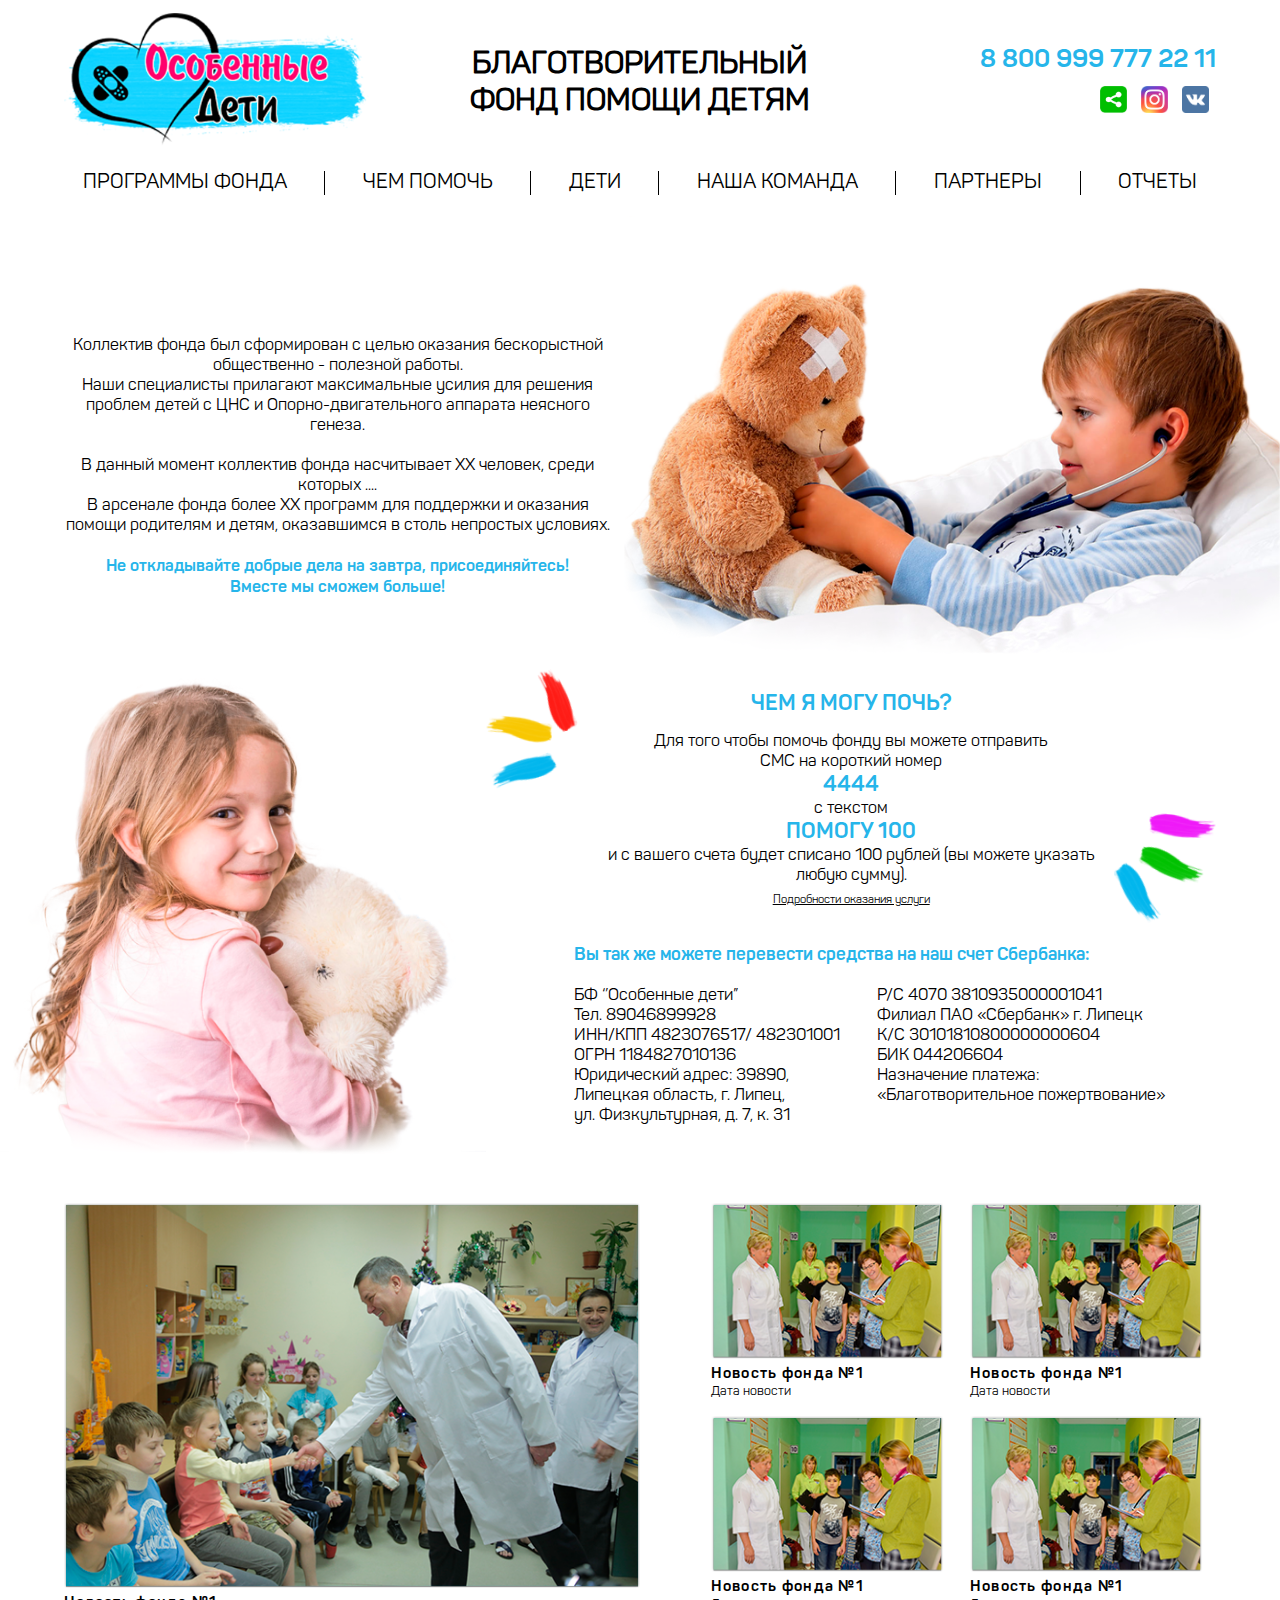
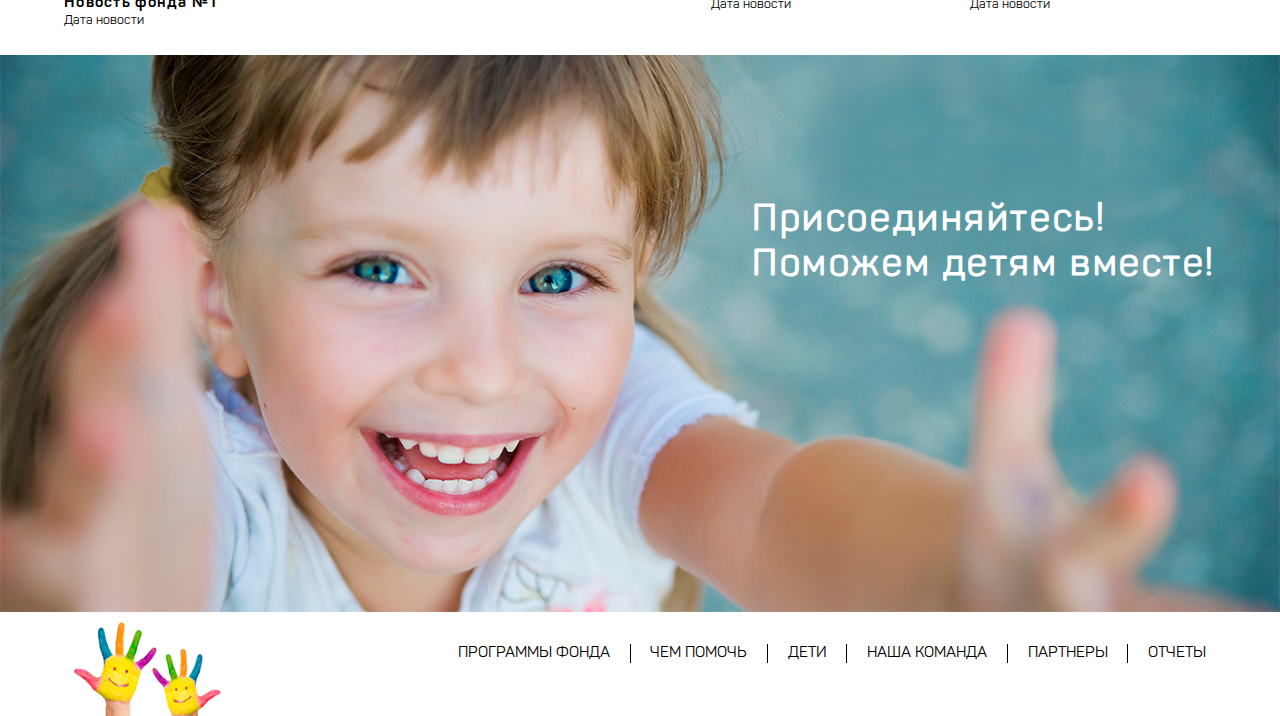
<file: index.html>
<!doctype html>
<html>
<head>
<meta charset="utf-8">
	<title>Благотворительный фонд помощи детям "Особенные дети"</title>

	<meta name="viewport" content="width=device-width, initial-scale=1.0">
	<meta name="format-detection" content="telephone=no">
	<meta name="description" content="">
	<meta name="Keywords" content="">

	<link rel="shortcut icon" href="img/" type="image/ico" />
	<link rel="stylesheet" type="text/css" href="style/style.css" />

	<script type="text/javascript" src="js/jquery-3.3.1.min.js"></script>
</head>

<body>
	<header>
		<div class="header_content">
			<div class="header_content_block"><div class="header_img"><img src="img/logo.png" alt=""></div></div>
			<div class="header_content_block"><h1>БЛАГОТВОРИТЕЛЬНЫЙ<br>ФОНД ПОМОЩИ ДЕТЯМ</h1></div>
			<div class="header_content_block">
				<div class="header_phone blue">8 800 999 777 22 11</div>
				<div class="header_social_link">
					<div class="header_social_icon"><a href="#"><img src="img/8347540_640x640.jpg" alt=""></a></div>
					<div class="header_social_icon"><a href="#"><img src="img/Instagram.png" alt=""></a></div>
					<div class="header_social_icon"><a href="#"><img src="img/New_VK_logo_2016.png" alt=""></a></div>
				</div>
			</div>
		</div>
	</header>

	<nav>
		<ul>
			<li><a href="#">ПРОГРАММЫ ФОНДА</a></li>
			<li class="border_left"></li>
			<li><a href="#">ЧЕМ ПОМОЧЬ</a></li>
			<li class="border_left"></li>
			<li><a href="#">ДЕТИ</a></li>
			<li class="border_left"></li>
			<li><a href="#">НАША КОМАНДА</a></li>
			<li class="border_left"></li>
			<li><a href="#">ПАРТНЕРЫ</a></li>
			<li class="border_left"></li>
			<li><a href="#">ОТЧЕТЫ</a></li>
		</ul>
	</nav>

	<section>
		<div class="info_block">
			<div class="info_text_block">Коллектив фонда был сформирован с целью оказания бескорыстной  общественно - полезной работы.<br>
			Наши специалисты прилагают максимальные усилия для решения проблем детей с ЦНС и Опорно-двигательного аппарата неясного генеза.<br><br>
			В данный момент коллектив фонда насчитывает ХХ человек, среди которых ....<br>
			В арсенале фонда более ХХ программ для поддержки и оказания помощи родителям и детям, оказавшимся в столь непростых условиях.<br><br>
			<span class="blue">Не откладывайте добрые дела на завтра, присоединяйтесь!<br>
			Вместе мы сможем больше!</span></div>
			<div class="info_img_block"><img src="img/bolnoi-rebenok-v-detskom-sadu-v2_orig.png" alt=""></div>
		</div>
	</section>

	<section>
		<div class="help_block">
			<div class="help_img_block"><img src="img/girl.png" alt=""></div>
			<div class="help_text_block">
				<div class="help_message">
					<span class="blue big">ЧЕМ Я МОГУ ПОЧЬ?</span>
					<p>Для того чтобы помочь фонду вы можете отправить<br>СМС на короткий номер<br>
					<span class="blue big">4444</span><br>
					с текстом<br>
					<span class="blue big">ПОМОГУ 100</span><br>
					и с вашего счета будет списано 100 рублей (вы можете указать любую сумму).</p>
					<a href="#">Подробности оказания услуги</a>
				</div>
				<div class="help_bank">
					<div class="help_bank_title blue">Вы так же можете перевести средства на наш счет Сбербанка:</div>
					<div class="help_bank_info">
						<div class="help_bank_item">БФ ‘’Особенные дети”<br>
						Тел. 89046899928<br>
						ИНН/КПП 4823076517/ 482301001<br>
						ОГРН 1184827010136<br>
						Юридический адрес: 39890,<br>
						Липецкая область, г. Липец,<br>
						ул. Физкультурная, д. 7, к. 31</div>
						<div class="help_bank_item">P/C 4070 3810935000001041<br>
						Филиал ПАО «Сбербанк» г. Липецк<br>
						К/С 30101810800000000604<br>
						БИК 044206604<br>
						Назначение платежа:<br>
						«Благотворительное пожертвование»</div>
					</div>
				</div>
			</div>
		</div>
	</section>

	<section>
		<div class="news_block">
			<div class="news_block_item">
				<div class="news_block_img"><img src="img/img_8609.png" alt=""></div>
				<div class="news_title">Новость фонда №1</div>
				<div class="news_date">Дата новости</div>
			</div>
			<div class="news_block_item">
				<div class="news_block_small">
					<div class="news_block_item_small">
						<img src="img/8d10e15b-df1c-45bd-9c35-208bc55d9091.png" alt="">
						<div class="news_title">Новость фонда №1</div>
						<div class="news_date">Дата новости</div>
					</div>
					<div class="news_block_item_small">
						<img src="img/8d10e15b-df1c-45bd-9c35-208bc55d9091.png" alt="">
						<div class="news_title">Новость фонда №1</div>
						<div class="news_date">Дата новости</div>
					</div>
					<div class="news_block_item_small">
						<img src="img/8d10e15b-df1c-45bd-9c35-208bc55d9091.png" alt="">
						<div class="news_title">Новость фонда №1</div>
						<div class="news_date">Дата новости</div>
					</div>
					<div class="news_block_item_small">
						<img src="img/8d10e15b-df1c-45bd-9c35-208bc55d9091.png" alt="">
						<div class="news_title">Новость фонда №1</div>
						<div class="news_date">Дата новости</div>
					</div>
				</div>
			</div>
		</div>
	</section>

	<section>
		<div class="help_kids">
			<img src="img/Pochemu-gosudarstvo-ne-pomogaet-bol_ny_m-detyam.png" alt="">
			<div class="help_kids_title"><h2>Присоединяйтесь!<br>Поможем детям вместе!</h2></div>
		</div>
	</section>

	<footer>
		<div class="footer_img"><img src="img/heands.png" alt=""></div>
		<div class="footer_menu">
			<ul>
				<li><a href="#">ПРОГРАММЫ ФОНДА</a></li>
				<li class="border_left"></li>
				<li><a href="#">ЧЕМ ПОМОЧЬ</a></li>
				<li class="border_left"></li>
				<li><a href="#">ДЕТИ</a></li>
				<li class="border_left"></li>
				<li><a href="#">НАША КОМАНДА</a></li>
				<li class="border_left"></li>
				<li><a href="#">ПАРТНЕРЫ</a></li>
				<li class="border_left"></li>
				<li><a href="#">ОТЧЕТЫ</a></li>
			</ul>
		</div>
	</footer>
</body>
</html>
</file>
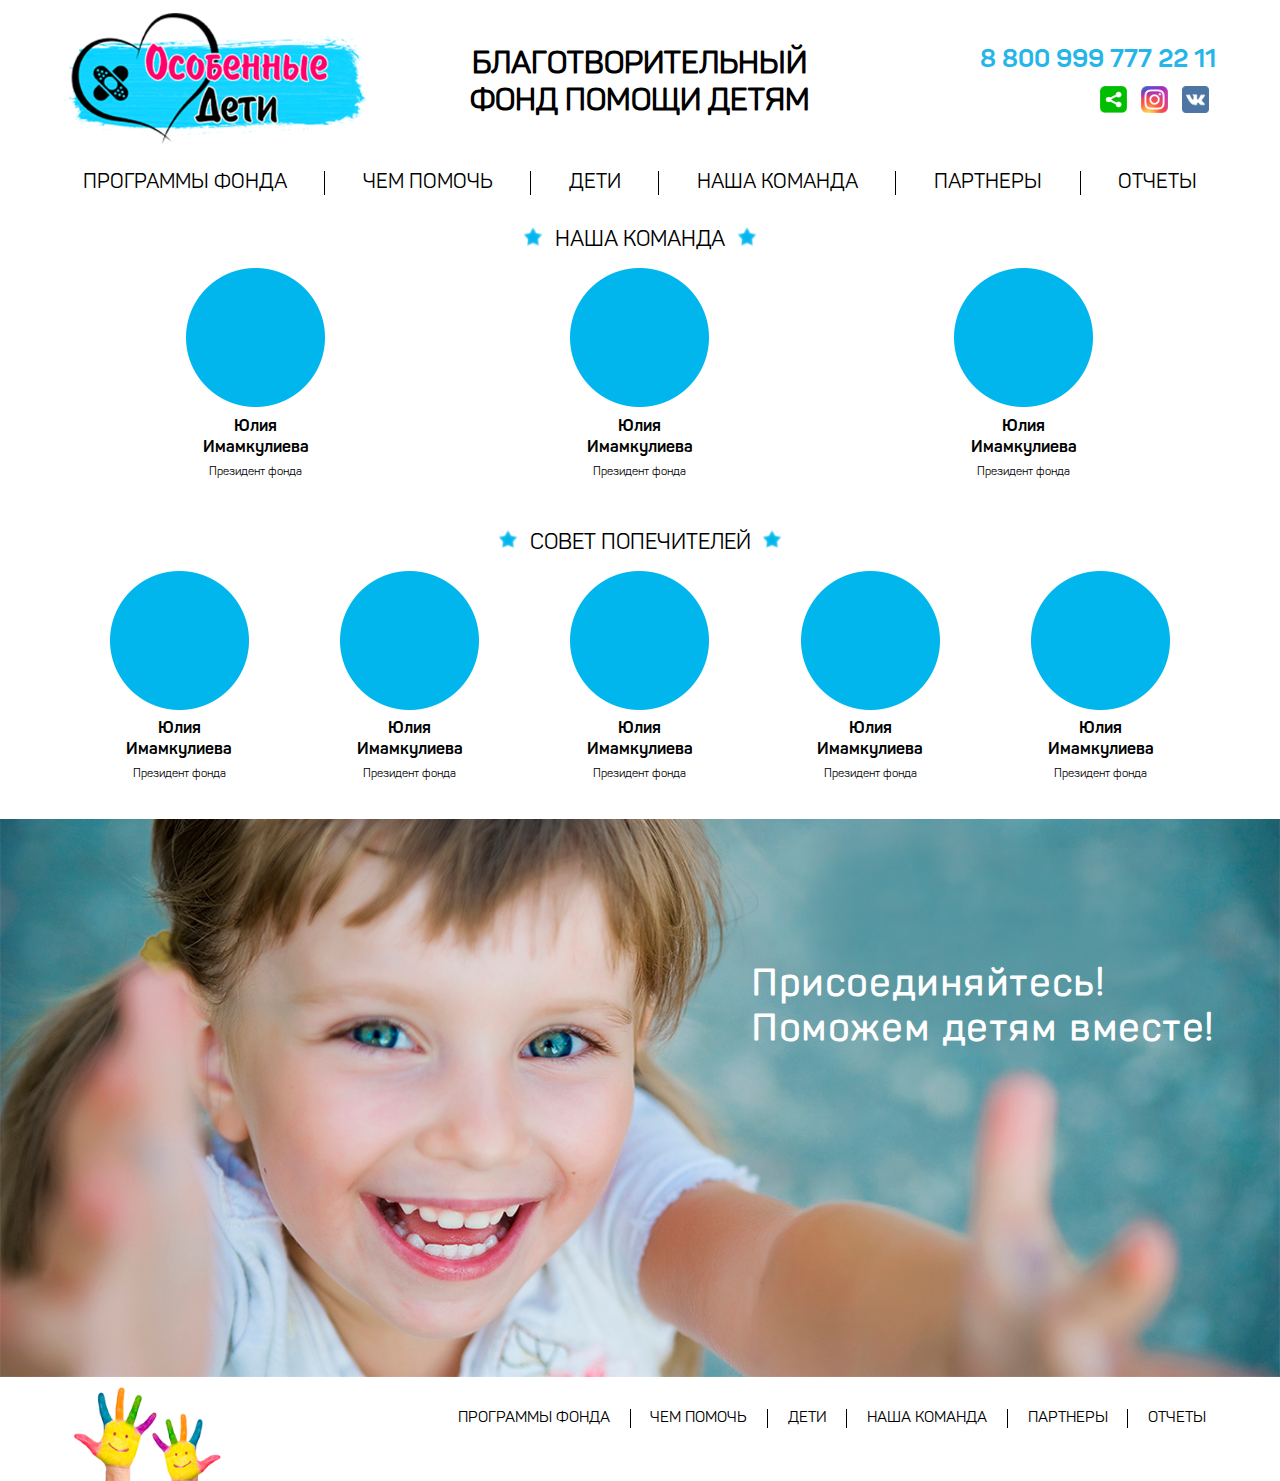
<file: command.html>
<!doctype html>
<html>
<head>
<meta charset="utf-8">
	<title>Благотворительный фонд помощи детям "Особенные дети"</title>

	<meta name="viewport" content="width=device-width, initial-scale=1.0">
	<meta name="format-detection" content="telephone=no">
	<meta name="description" content="">
	<meta name="Keywords" content="">

	<link rel="shortcut icon" href="img/" type="image/ico" />
	<link rel="stylesheet" type="text/css" href="style/style.css" />

	<script type="text/javascript" src="js/jquery-3.3.1.min.js"></script>
</head>

<body>
	<header>
		<div class="header_content">
			<div class="header_content_block"><div class="header_img"><img src="img/logo.png" alt=""></div></div>
			<div class="header_content_block"><h1>БЛАГОТВОРИТЕЛЬНЫЙ<br>ФОНД ПОМОЩИ ДЕТЯМ</h1></div>
			<div class="header_content_block">
				<div class="header_phone blue">8 800 999 777 22 11</div>
				<div class="header_social_link">
					<div class="header_social_icon"><a href="#"><img src="img/8347540_640x640.jpg" alt=""></a></div>
					<div class="header_social_icon"><a href="#"><img src="img/Instagram.png" alt=""></a></div>
					<div class="header_social_icon"><a href="#"><img src="img/New_VK_logo_2016.png" alt=""></a></div>
				</div>
			</div>
		</div>
	</header>

	<nav>
		<ul>
			<li><a href="#">ПРОГРАММЫ ФОНДА</a></li>
			<li class="border_left"></li>
			<li><a href="#">ЧЕМ ПОМОЧЬ</a></li>
			<li class="border_left"></li>
			<li><a href="#">ДЕТИ</a></li>
			<li class="border_left"></li>
			<li><a href="#">НАША КОМАНДА</a></li>
			<li class="border_left"></li>
			<li><a href="#">ПАРТНЕРЫ</a></li>
			<li class="border_left"></li>
			<li><a href="#">ОТЧЕТЫ</a></li>
		</ul>
	</nav>

	<section>
		<div class="command_block">
			<div class="command_block__title"><img src="img/star.png" alt="">НАША КОМАНДА<img src="img/star.png" alt=""></div>
			<div class="command_block__item">
				<div class="command_block__photo"><img src="img/elipse.png" alt=""></div>
				<div class="command_block__name">Юлия<br>Имамкулиева</div>
				<div class="command_block__work">Президент фонда</div>
			</div>
			<div class="command_block__item">
				<div class="command_block__photo"><img src="img/elipse.png" alt=""></div>
				<div class="command_block__name">Юлия<br>Имамкулиева</div>
				<div class="command_block__work">Президент фонда</div>
			</div>
			<div class="command_block__item">
				<div class="command_block__photo"><img src="img/elipse.png" alt=""></div>
				<div class="command_block__name">Юлия<br>Имамкулиева</div>
				<div class="command_block__work">Президент фонда</div>
			</div>
			<div class="command_block__title"><img src="img/star.png" alt="">СОВЕТ ПОПЕЧИТЕЛЕЙ<img src="img/star.png" alt=""></div>
			<div class="command_block__item">
				<div class="command_block__photo"><img src="img/elipse.png" alt=""></div>
				<div class="command_block__name">Юлия<br>Имамкулиева</div>
				<div class="command_block__work">Президент фонда</div>
			</div>
			<div class="command_block__item">
				<div class="command_block__photo"><img src="img/elipse.png" alt=""></div>
				<div class="command_block__name">Юлия<br>Имамкулиева</div>
				<div class="command_block__work">Президент фонда</div>
			</div>
			<div class="command_block__item">
				<div class="command_block__photo"><img src="img/elipse.png" alt=""></div>
				<div class="command_block__name">Юлия<br>Имамкулиева</div>
				<div class="command_block__work">Президент фонда</div>
			</div>
			<div class="command_block__item">
				<div class="command_block__photo"><img src="img/elipse.png" alt=""></div>
				<div class="command_block__name">Юлия<br>Имамкулиева</div>
				<div class="command_block__work">Президент фонда</div>
			</div>
			<div class="command_block__item">
				<div class="command_block__photo"><img src="img/elipse.png" alt=""></div>
				<div class="command_block__name">Юлия<br>Имамкулиева</div>
				<div class="command_block__work">Президент фонда</div>
			</div>
		</div>
	</section>

	<section>
		<div class="help_kids">
			<img src="img/Pochemu-gosudarstvo-ne-pomogaet-bol_ny_m-detyam.png" alt="">
			<div class="help_kids_title"><h2>Присоединяйтесь!<br>Поможем детям вместе!</h2></div>
		</div>
	</section>

	<footer>
		<div class="footer_img"><img src="img/heands.png" alt=""></div>
		<div class="footer_menu">
			<ul>
				<li><a href="#">ПРОГРАММЫ ФОНДА</a></li>
				<li class="border_left"></li>
				<li><a href="#">ЧЕМ ПОМОЧЬ</a></li>
				<li class="border_left"></li>
				<li><a href="#">ДЕТИ</a></li>
				<li class="border_left"></li>
				<li><a href="#">НАША КОМАНДА</a></li>
				<li class="border_left"></li>
				<li><a href="#">ПАРТНЕРЫ</a></li>
				<li class="border_left"></li>
				<li><a href="#">ОТЧЕТЫ</a></li>
			</ul>
		</div>
	</footer>
</body>
</html>
</file>
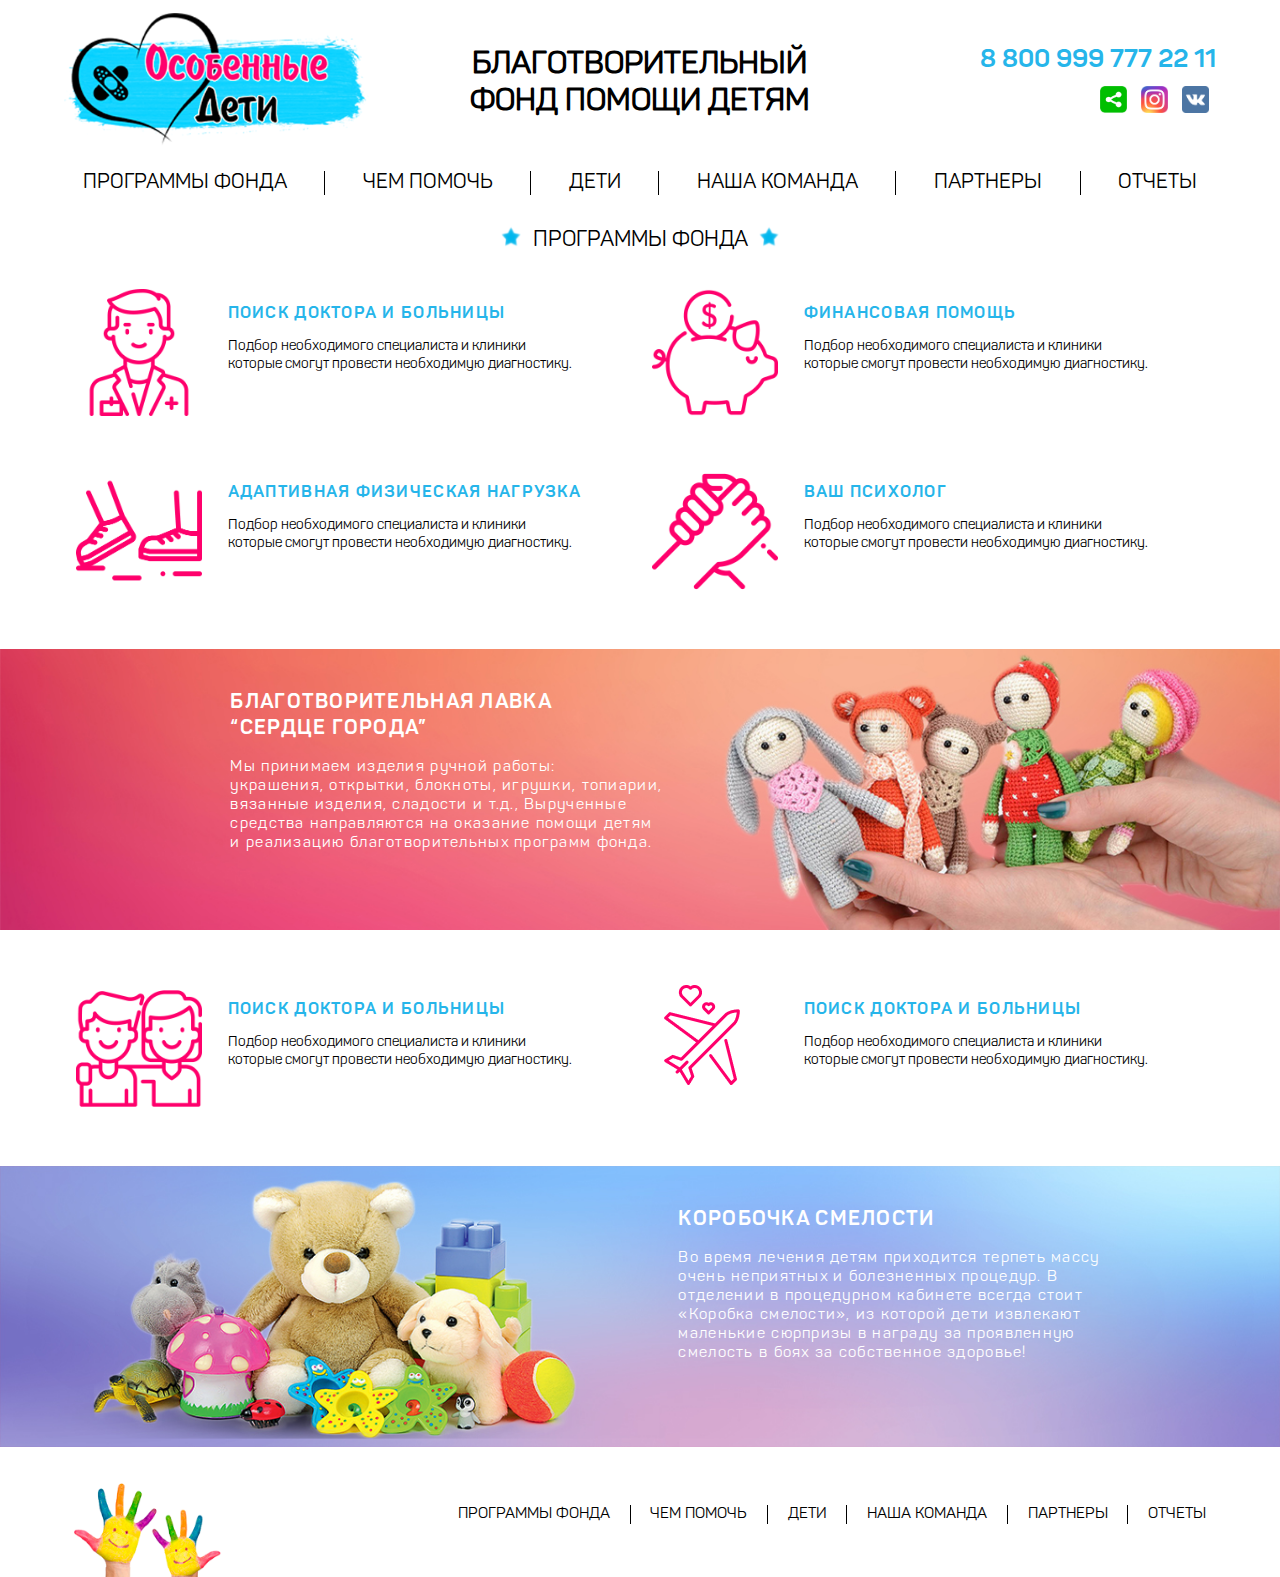
<file: programm.html>
<!doctype html>
<html>
<head>
<meta charset="utf-8">
	<title>Благотворительный фонд помощи детям "Особенные дети"</title>

	<meta name="viewport" content="width=device-width, initial-scale=1.0">
	<meta name="format-detection" content="telephone=no">
	<meta name="description" content="">
	<meta name="Keywords" content="">

	<link rel="shortcut icon" href="img/" type="image/ico" />
	<link rel="stylesheet" type="text/css" href="style/style.css" />

	<script type="text/javascript" src="js/jquery-3.3.1.min.js"></script>
</head>

<body>
	<header>
		<div class="header_content">
			<div class="header_content_block"><div class="header_img"><img src="img/logo.png" alt=""></div></div>
			<div class="header_content_block"><h1>БЛАГОТВОРИТЕЛЬНЫЙ<br>ФОНД ПОМОЩИ ДЕТЯМ</h1></div>
			<div class="header_content_block">
				<div class="header_phone blue">8 800 999 777 22 11</div>
				<div class="header_social_link">
					<div class="header_social_icon"><a href="#"><img src="img/8347540_640x640.jpg" alt=""></a></div>
					<div class="header_social_icon"><a href="#"><img src="img/Instagram.png" alt=""></a></div>
					<div class="header_social_icon"><a href="#"><img src="img/New_VK_logo_2016.png" alt=""></a></div>
				</div>
			</div>
		</div>
	</header>

	<nav>
		<ul>
			<li><a href="#">ПРОГРАММЫ ФОНДА</a></li>
			<li class="border_left"></li>
			<li><a href="#">ЧЕМ ПОМОЧЬ</a></li>
			<li class="border_left"></li>
			<li><a href="#">ДЕТИ</a></li>
			<li class="border_left"></li>
			<li><a href="#">НАША КОМАНДА</a></li>
			<li class="border_left"></li>
			<li><a href="#">ПАРТНЕРЫ</a></li>
			<li class="border_left"></li>
			<li><a href="#">ОТЧЕТЫ</a></li>
		</ul>
	</nav>

	<section>
		<div class="programm_block">
			<div class="programm_block__title"><img src="img/star.png" alt="">ПРОГРАММЫ ФОНДА<img src="img/star.png" alt=""></div>
			<div class="programm_block__item">
				<div class="programm_block__img">
					<img src="img/doctor.png" alt="">
				</div>
				<div class="programm_block__info">
					<p><span>ПОИСК ДОКТОРА И БОЛЬНИЦЫ</span></p>
					<p>Подбор необходимого специалиста и клиники которые смогут провести необходимую диагностику.</p>
				</div>
			</div>
			<div class="programm_block__item">
				<div class="programm_block__img">
					<img src="img/piggy-bank.png" alt="">
				</div>
				<div class="programm_block__info">
					<p><span>ФИНАНСОВАЯ ПОМОЩЬ</span></p>
					<p>Подбор необходимого специалиста и клиники которые смогут провести необходимую диагностику. </p>
				</div>
			</div>
			<div class="programm_block__item">
				<div class="programm_block__img">
					<img src="img/walk.png" alt="">
				</div>
				<div class="programm_block__info">
					<p><span>АДАПТИВНАЯ ФИЗИЧЕСКАЯ НАГРУЗКА</span></p>
					<p>Подбор необходимого специалиста и клиники которые смогут провести необходимую диагностику. </p>
				</div>
			</div>
			<div class="programm_block__item">
				<div class="programm_block__img">
					<img src="img/support.png" alt="">
				</div>
				<div class="programm_block__info">
					<p><span>ВАШ ПСИХОЛОГ</span></p>
					<p>Подбор необходимого специалиста и клиники которые смогут провести необходимую диагностику. </p>
				</div>
			</div>
		</div>
	</section>

	<section>
		<div class="programm_img">
			<div class="programm_img__text programm_left">
				<p><span>БЛАГОТВОРИТЕЛЬНАЯ ЛАВКА<br>“СЕРДЦЕ ГОРОДА”</span></p>
				<p>Мы принимаем изделия ручной работы:<br>
					украшения, открытки, блокноты, игрушки, топиарии, вязанные изделия, сладости и т.д., Вырученные средства направляются на оказание помощи детям и реализацию благотворительных программ фонда. </p>
			</div>
			<div class="programm_img__img">
				<img src="img/banner1.png" alt="">
			</div>
		</div>
	</section>

	<section>
		<div class="programm_block">
			<div class="programm_block__item">
				<div class="programm_block__img">
					<img src="img/friendship.png" alt="">
				</div>
				<div class="programm_block__info">
					<p><span>ПОИСК ДОКТОРА И БОЛЬНИЦЫ</span></p>
					<p>Подбор необходимого специалиста и клиники которые смогут провести необходимую диагностику. </p>
				</div>
			</div>
			<div class="programm_block__item">
				<div class="programm_block__img">
					<img src="img/honeymoon.png" alt="">
				</div>
				<div class="programm_block__info">
					<p><span>ПОИСК ДОКТОРА И БОЛЬНИЦЫ</span></p>
					<p>Подбор необходимого специалиста и клиники которые смогут провести необходимую диагностику.</p>
				</div>
			</div>
		</div>
	</section>

	<section>
		<div class="programm_img">
			<div class="programm_img__text programm_right">
				<p><span>КОРОБОЧКА СМЕЛОСТИ</span></p>
				<p>Во время лечения детям приходится терпеть массу очень неприятных и болезненных процедур. В отделении в процедурном кабинете всегда стоит «Коробка смелости», из которой дети извлекают маленькие сюрпризы в награду за проявленную смелость в боях за собственное здоровье!</p>
			</div>
			<div class="programm_img__img">
				<img src="img/banner2.png" alt="">
			</div>
		</div>
	</section>

	<footer>
		<div class="footer_img"><img src="img/heands.png" alt=""></div>
		<div class="footer_menu">
			<ul>
				<li><a href="#">ПРОГРАММЫ ФОНДА</a></li>
				<li class="border_left"></li>
				<li><a href="#">ЧЕМ ПОМОЧЬ</a></li>
				<li class="border_left"></li>
				<li><a href="#">ДЕТИ</a></li>
				<li class="border_left"></li>
				<li><a href="#">НАША КОМАНДА</a></li>
				<li class="border_left"></li>
				<li><a href="#">ПАРТНЕРЫ</a></li>
				<li class="border_left"></li>
				<li><a href="#">ОТЧЕТЫ</a></li>
			</ul>
		</div>
	</footer>
</body>
</html>
</file>
<file: style/style.css>
/* CSS Document */

/* Глобальные стили */
html, body {
	margin: 0;
}
body {
	width: 100%;
	font-family: 'Panton';
	font-size: 1.2vw;
}
img {
	max-height: 100%;
	max-width: 100%;
}
section {
	width: 100%;
	margin: 0;
	padding: 0;
}
h1 {
	margin: 0;
	padding: 3.7vw 0 1vw 0;
	font-size: 2.4vw;
}
h2 {
	font-size: 2.9vw;
	color: #fff;
	letter-spacing: 0.2vw;
	z-index: 999;
}
.blue {
	color: #26b5ea;
	font-family: 'Panton_bold';
}
.big {
	font-size: 1.7vw;
}

/* Верхушка */
.header_content {
	width: 90%;
	margin: 0 5%;
	display: flex;
}
.header_content_block {
	width: 33.33333%;
	text-align: center;
}
.header_img{
	width: 80%;
	padding: 1vw 20% 0 0;
}
.header_phone {
	width: 100%;
	padding: 3.5vw 0 0 0;
	font-size: 2vw;
	text-align: right;
}
.header_social_link {
	width: 32%;
	padding-left: 68%;
	display: flex;
}
.header_social_icon {
	width: 22%;
	margin: 0.8vw auto 0 auto;
}

/* Меню */
nav {
	width: 100%;
}
nav ul {
	display: flex;
	flex-wrap: nowrap;
	width: 90%;
	margin: 1.5vw 5%;
	padding: 0;
	list-style-type: none;
}
nav li {
	margin: 0 auto;
	text-decoration: none;
	font-size: 1.6vw;
}
nav a {
	text-decoration: none;
	color: #000;
	font-size: 1.6vw;
}
.border_left {
	border-left: solid 1px #000;
}

/* Блок с общей информацией */
.info_block,
.help_block {
	display: flex;
	width: 95%;
}
.info_block {
	margin: 0 0 0 5%;
}
.info_text_block {
	width: 45%;
	padding: 10% 1% 0 0;
	text-align: center;
	font-size: 1.3vw;
}
.info_img_block {
	width: 54%;
}

/* Блок с смс и банком */
.help_block {
	margin: 1vh 5% 0 0;
}
.help_img_block {
	width: 40%;
}
.help_text_block {
	width: 60%;
}
.help_message {
	width: 70%;
	padding: 3% 15% 2% 15%;
	background-image: url('../img/help_bg.png');
	-webkit-background-size: 100% 100%;
	background-size: 100% 100%;
	text-align: center;
	font-size: 1.3vw;
}
.help_message p {
	margin: 1.1vw 0 0.2vw 0;
	padding: 0;
}
.help_message a {
	color: #000;
	font-size: 0.9vw;
}
.help_bank {
	width: 83%;
	margin: 0 5% 0 12%;
	font-size: 1.3vw;
}
.help_bank_info {
	width: 100%;
	display: flex;
	flex-wrap: wrap;
}
.help_bank_title {
	width: 100%;
	padding: 1.6vw 0;
	font-size: 1.4vw;
}
.help_bank_item {
	width: 50%;
}

/* Блок с новостями */
.news_block {
	display: flex;
	width: 90%;
	margin: 2vw 5%;
}
.news_block_item {
	display: flex;
	flex-wrap: wrap;
	width: 50%;
}
.news_block_img {
	width: 100%;
}
.news_title {
	width: 100%;
	font-size: 1.2vw;
	letter-spacing: 0.1vw;
	font-family: 'Panton_bold';
}
.news_date {
	width: 100%;
	font-size: 1vw;
}
.news_block_small {
	display: flex;
	flex-wrap: wrap;
	width: 90%;
	margin-left: 10%;
}
.news_block_item_small {
	width: 45%;
	margin: 0 auto 1vw auto;
}

/* Поможем детям */
.help_kids {
	width: 100%;
	position: relative;
}
.help_kids_title {
	position: absolute;
	right: 5%;
	top: 20%;
}

/* Футер */
footer {
	width: 100%;
	display: flex;
	margin: 0;
	padding: 0;
	font-size: 0;
}
.footer_img {
	width: 15%;
	margin: 0 0 0 5%;
}
.footer_menu {
	width: 60%;
	margin: 2vw 5% 0 15%;
}
.footer_menu ul {
	display: flex;
	flex-wrap: nowrap;
	width: 100%;
	margin: 0;
	padding: 0;
	list-style-type: none;
}
.footer_menu li {
	margin: 0 auto;
	text-decoration: none;
	font-size: 1.2vw;
}
.footer_menu a {
	text-decoration: none;
	color: #000;
	font-size: 1.2vw;
}

/* Страница Наша команда */
.command_block,
.programm_block {
	width: 90%;
	margin: 0 5%;
	display: flex;
	flex-wrap: wrap;
}
.command_block__title,
.programm_block__title {
	width: 50%;
	margin: 1% 25%;
	text-align: center;
	vertical-align: top;
	font-size: 1.7vw;
}
.command_block__title img,
.programm_block__title img {
	width: 1.6vw;
	margin: 0 2%;
}
.command_block__item {
	width: 20%;
	margin: 0 auto 3vw auto;
	text-align: center;
}
.command_block__photo {
	width: 70%;
	margin: 1% auto;
	border: 0;
	border-radius: 200px;
}
.command_block__name {
	margin: 0 0 3% 0;
	font-size: 1.3vw;
	font-family: 'Panton_bold';
}
.command_block__work {
	font-size: 0.9vw;
}

/* Страница Программы фонда */
.programm_block__item {
	width: 44%;
	margin: 2% 5% 2% 1%;
	display: flex;;
}
.programm_block__img {
	width: 25%;
}
.programm_block__info {
	width: 70%;
	padding-left: 5%;
	font-size: 1.1vw;
}
.programm_block__info span {
	font-size: 1.3vw;
	color: #26B5EA;
	letter-spacing: 0.1vw;
	font-family: 'Panton_bold';
}
.programm_img {
	position: relative;
	width: 100%;
	margin: 2vw 0;
}
.programm_img__text {
	position: absolute;
	width: 34%;
	color: #fff;
	font-size: 1.2vw;
	letter-spacing: 0.1vw;
}
.programm_img__text span {
	font-size: 1.6vw;
	letter-spacing: 0.1vw;
	font-family: 'Panton_bold';
}
.programm_left {
	top: 2vw;
	left: 18%;
}
.programm_right {
	top: 2vw;
	right: 13%;
}

@font-face {
	font-family: 'Panton';
	src: url('../fonts/Panton/Panton-Regular.otf');
	font-weight: normal;
	font-style: normal;
}
@font-face {
	font-family: 'Panton_bold';
	src: url('../fonts/Panton/Panton-Bold.otf');
	font-style: normal;
}
</file>
